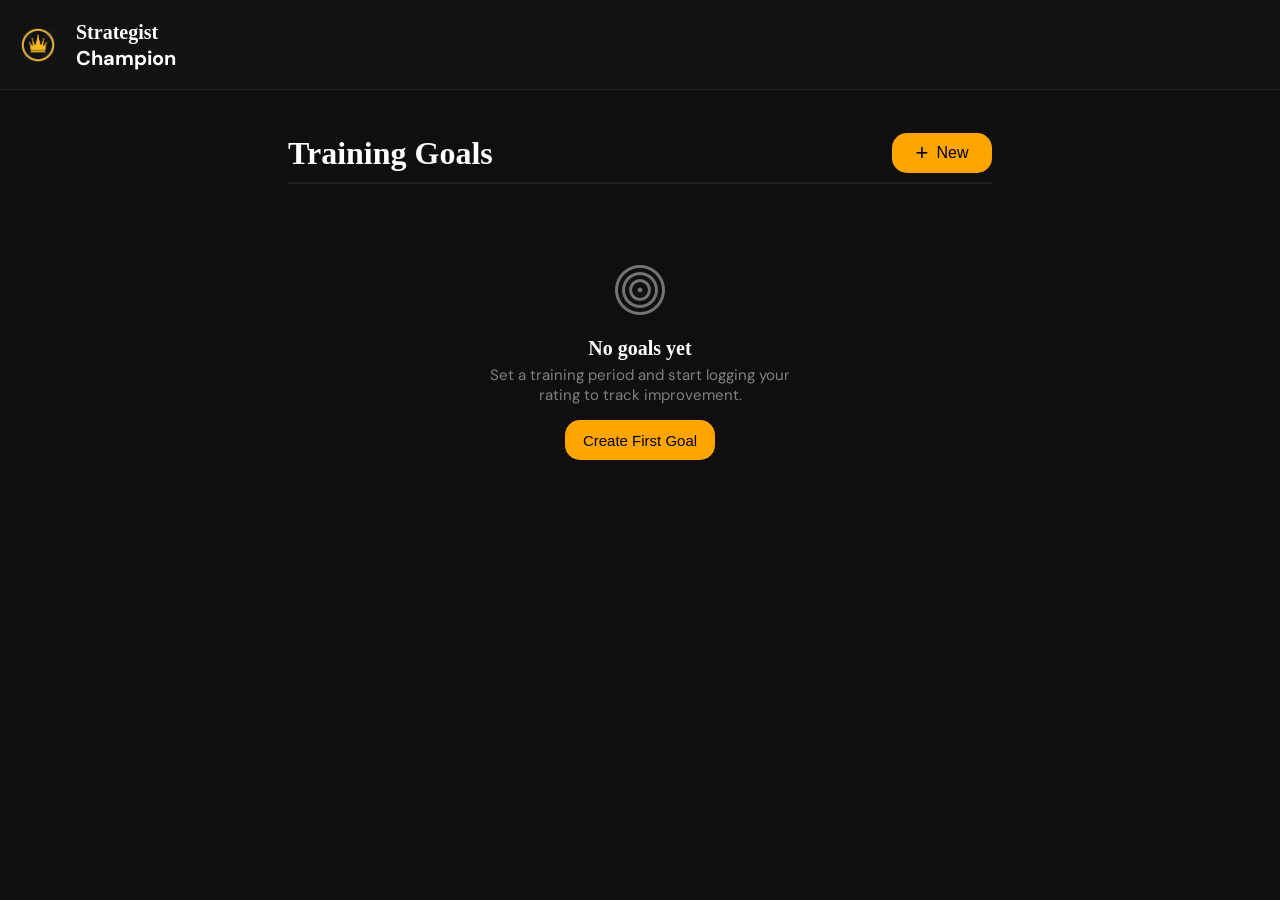
<file: index.html>
<!doctype html>
<html lang="en">
<head>
    <meta charset="utf-8">
    <meta name="viewport" content="width=device-width,initial-scale=1">
    <title>Strategist Champion</title>
    <link rel="stylesheet" href="./index.css">
    <link rel="icon" href="./assets/chessIcon.png">
    <link href="https://fonts.googleapis.com/css2?family=DM+Sans:wght@400;500;700&display=swap" rel="stylesheet">
</head>
<body>

    <div class="top">
        <div class="logo"></div>
        <h1 class="topWord"><span class="strategistWord">Strategist</span><br>Champion</h1>
    </div>

    <div class="main">
        <div class="topSec">
            <div>
                <h1>Training Goals</h1>
            </div>
            <button class="btn hoverBtn"><span>+</span> New</button>
        </div>
    </div>

    <div class="tasksBar"></div>

    <div class="overlay">
        <div class="inputCard">
            <h1 class="title">Set New Training Goal</h1>
            <h1 class="goalTitle">Goal Title</h1>
            <input type="text" class="goalInput" placeholder="e.g. Summer Open Prep">
            <div class="modePlatform">
                <div class="modeSec">
                    <h1 class="modeTitle">Mode</h1>
                    <div>
                        <select class="modeInput input">
                            <option value="self Improvement">Self Improvement</option>
                            <option value="competition Prep">Competition Prep</option>
                        </select>
                    </div>
                </div>
                <div class="platformSec">
                    <h1 class="titlePlatform">Training Platform</h1>
                    <div>
                        <select class="platformInput input">
                            <option value="CHESS.COM">Chess.com</option>
                            <option value="LICHESS">Lichess</option>
                        </select>
                    </div>
                </div>
            </div>
            <div class="ratingDuration">
                <div class="ratingSec">
                    <h1 class="ratingTitle">Starting Rating</h1>
                    <input type="number" class="ratingInput input" value="1200" placeholder="1200">
                </div>
                <div class="durationSec">
                    <h1 class="durationTitle">Duration</h1>
                    <div class="timeDate">
                        <div class="time">
                            <input type="number" class="durationInput input" value="1" min="1" required>
                        </div>
                        <div class="date">
                            <select class="dateInput input">
                                <option value="days">Days</option>
                                <option value="weeks">Weeks</option>
                                <option value="months">Months</option>
                            </select>
                        </div>
                    </div>
                </div>
            </div>
            <div class="checkFide">
                <label for="fide">
                    <input type="checkbox" id="fide">
                    <div>
                        <h1>Also track FIDE rating</h1>
                        <p>Changes to another phase: a practice period and a competition period together</p>
                    </div>
                </label>
            </div>
            <div class="btns">
                <button class="btn cancelBtn">Cancel</button>
                <button class="btn saveBtn">Create Goal</button>
            </div>
        </div>
    </div>

    <script src="./JavaScript/index.js"></script>
</body>
</html>
</file>
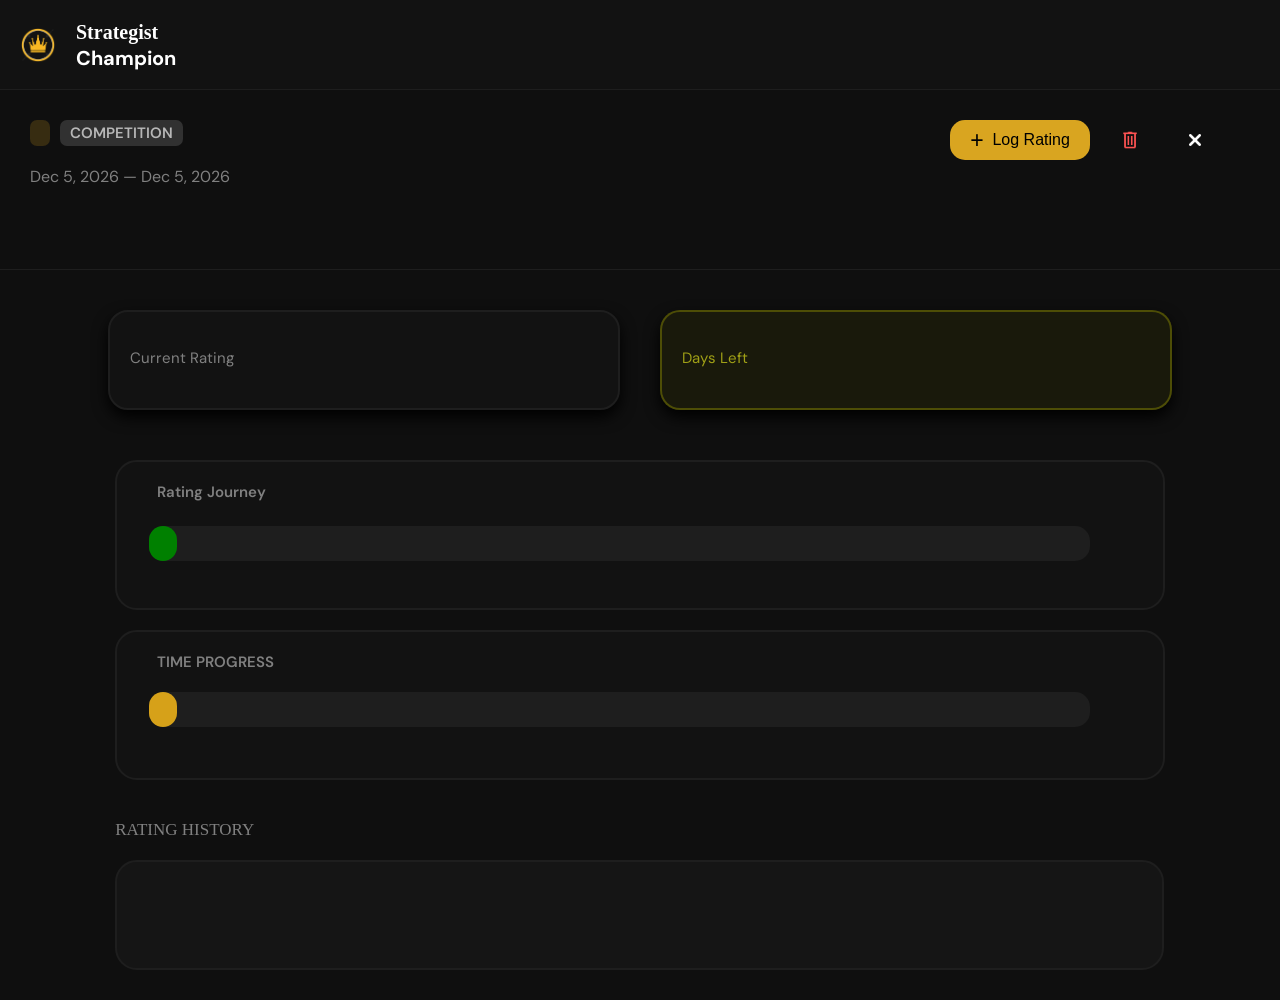
<file: sec.html>
<!DOCTYPE html>
<html lang="en">
<head>
    <meta charset="UTF-8">
    <meta name="viewport" content="width=device-width, initial-scale=1.0">
    <title>Strategist Champion</title>
    <link rel="stylesheet" href="./sec.css">
    <link rel="icon" href="./assets/chessIcon.png">
    <link href="https://fonts.googleapis.com/css2?family=DM+Sans:wght@400;500;700&display=swap" rel="stylesheet">
</head>
<body>
    <div class="topSec">
        <div class="logo"></div>
        <h1 class="topWord"><span class="strategistWord">Strategist</span><br>Champion</h1>
    </div>
    
    <div class="top">
        <div class="leftSec">
            <div class="modes">
                <p class="platform1"></p>
                <p class="platform3"></p>
            </div>
            <h1 class="title"></h1>
            <p class="dateTime"></p>
        </div>
        <div class="rightSec">
            <button class="Btn btnLogRating"><span>+</span>&nbsp; Log Rating</button>
            <div class="bgBin">
                <div class="bin"></div>
            </div>
            <div class="bgCross">
                <div class="cross"></div>
            </div>
        </div>
    </div>

    <div class="main">

        <div class="ratingSecFullWidth">
            <div class="ratingAndDuration">
                <div class="ratingSec">
                    <p>Current Rating</p>
                    <h3 class="currentRating"></h3>
                </div>
                <div class="durationSec">
                    <p>Days Left</p>
                    <h3 class="remainingDays"></h3>
                </div>
            </div>
        </div>
    
        <div class="diagram">
            <div class="ratingJourney">
                <div class="ratingTopTexts">
                    <p class="ratingJourneyText">Rating Journey</p>
                    <div class="differenceText">
                        <div class="img"></div>
                    </div>
                </div>
                <div class="ratingOverlay">
                    <div class="ratingOnOverlay onOverlay"></div>
                </div>
                <div class="texts">
                    <p class="startRating"></p>
                    <p class="currentRatingText"></p>
                </div>
            </div>
            <div class="practicePhase">
                <div class="ratingTopTexts">
                    <p class="timeProgress"></p>
                    <p class="num percentageText"></p>
                </div>
                <div class="ratingOverlay">
                    <div class="timeOnOverlay onOverlay"></div>
                </div>
                <div class="texts">
                    <p class="startDate"></p>
                    <p class="lastDate"></p>
                </div>    
            </div>
        </div>

        <div class="ratingHistory">
            <p class="ratingHis">RATING HISTORY</p>
            <div class="ratingHistorySec">
                <p class="historyText"></p>
            </div>
        </div>

    </div>

    <div class="overlay">
        <div class="inputCard">
            <h1 class="title">Log New Rating</h1>
            <p class="describe"></p>
            <div class="ratingSection">
                <p class="newRatingText">New Rating</p>
                <input type="number" class="ratingValue">
            </div>
            <hr>
            <div class="buttons">
                <button class="cancel">Cancel</button>
                <button class="Btn save">Save Entry</button>
            </div>
        </div>
    </div>
    
    <div class="overlayForFide">
        <div class="inputCardForFide">
            <h1 class="title">Log New Rating</h1>
            <p class="describeForFide">Recording a FIDE tournament result</p>
            <div class="ratingSection">
                <p class="newRatingText">New Rating</p>
                <input type="number" class="ratingValueForFide">
            </div>
            <hr>
            <div class="buttons">
                <button class="cancelForFide">Cancel</button>
                <button class="Btn saveForFide">Save Entry</button>
            </div>
        </div>
    </div>

    <div class="deletePlanOverlay">
        <div class="deletePlanCard">
            <div class="textsForPlan">
                <div class="warningIconBg">
                    <div class="warningIcon"></div>
                </div>
                <div class="warningTexts">
                    <p class="deletePlanTitle">Remove this plan?</p>
                    <p class="deletePlanText">All rating history and entries for this goal will be permanently deleted. This cannot be undone.</p>
                </div>
            </div>
            <div class="buttonsDeletePlan">
                <button class="no">Cancel</button>
                <button class="yes">Remove Plan</button>
            </div>
        </div>
    </div>

    <div class="resultOverlay">
        <div class="resultCard">
            <div class="resultTitle">
                <div class="flag"></div>
                <h1 class="resultTitleText">Time's Up — Period Summary</h1>
            </div>
            <div class="informations">
                <div class="duration">
                    <div class="durationIcon"></div>
                    <div class="durationTexts">
                        <div class="durationTopText">Duration</div>
                        <div class="durationText"></div>
                    </div>
                </div>
                <div class="ratingDifference">
                    <div class="ratingDifferenceIcon"></div>
                    <div class="ratingDifferenceTexts">
                        <div class="ratingDifferenceTopText">Rating Difference</div>
                        <div class="ratingDifferenceText"></div>
                    </div>
                </div>
                <div class="finalRating">
                    <div class="finalRatingIcon"></div>
                    <div class="finalRatingTexts">
                        <div class="finalRatingTopText">Final Rating</div>
                        <div class="finalRatingText"></div>
                    </div>
                </div>
            </div>
            <div class="buttonsSec">
                <button class="backToGoals">Back To Plan</button>
                <button class="removePlan">Remove Plan</button>
            </div>
        </div>
    </div>
    
    <script src="./JavaScript/functions.js"></script>
    <script src="./JavaScript/sec.js"></script>
</body>
</html>
</file>
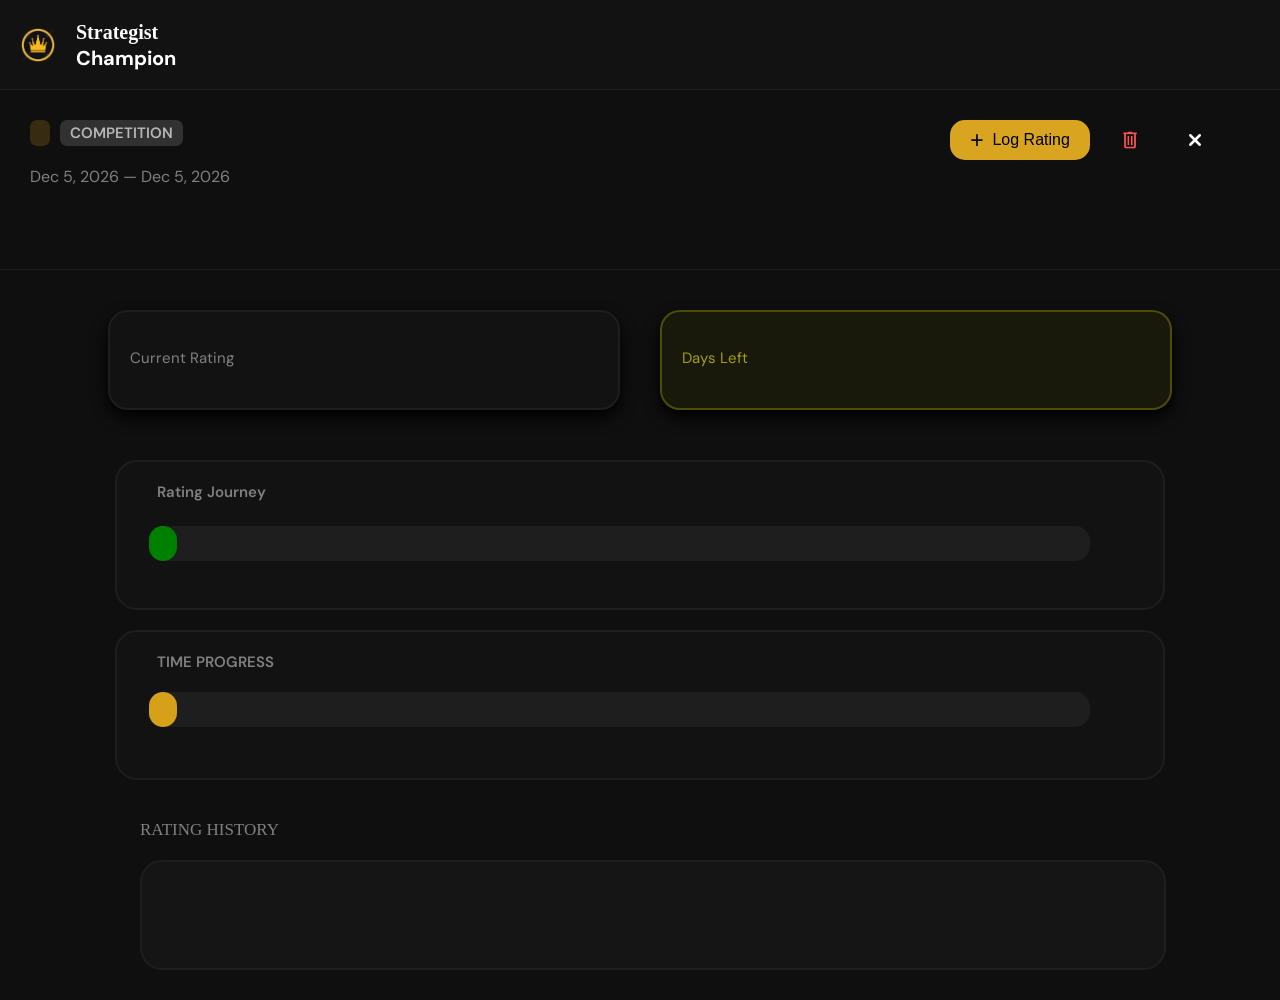
<file: HTML/sec.html>
<!DOCTYPE html>
<html lang="en">
<head>
    <meta charset="UTF-8">
    <meta name="viewport" content="width=device-width, initial-scale=1.0">
    <title>Strategist Champion</title>
    <link rel="stylesheet" href="../CSS/sec.css">
    <link rel="icon" href="../assets/chessIcon.png">
    <link href="https://fonts.googleapis.com/css2?family=DM+Sans:wght@400;500;700&display=swap" rel="stylesheet">
</head>
<body>
    <div class="topSec">
        <div class="logo"></div>
        <h1 class="topWord"><span class="strategistWord">Strategist</span><br>Champion</h1>
    </div>
    
    <div class="top">
        <div class="leftSec">
            <div class="modes">
                <p class="platform1"></p>
                <p class="platform3"></p>
            </div>
            <h1 class="title"></h1>
            <p class="dateTime"></p>
        </div>
        <div class="rightSec">
            <button class="Btn btnLogRating"><span>+</span>&nbsp; Log Rating</button>
            <div class="bgBin">
                <div class="bin"></div>
            </div>
            <div class="bgCross">
                <div class="cross"></div>
            </div>
        </div>
    </div>

    <div class="main">

        <div class="ratingSecFullWidth">
            <div class="ratingAndDuration">
                <div class="ratingSec">
                    <p>Current Rating</p>
                    <h3 class="currentRating"></h3>
                </div>
                <div class="durationSec">
                    <p>Days Left</p>
                    <h3 class="remainingDays"></h3>
                </div>
            </div>
        </div>
    
        <div class="diagram">
            <div class="ratingJourney">
                <div class="ratingTopTexts">
                    <p class="ratingJourneyText">Rating Journey</p>
                    <div class="differenceText">
                        <div class="img"></div>
                    </div>
                </div>
                <div class="ratingOverlay">
                    <div class="ratingOnOverlay onOverlay"></div>
                </div>
                <div class="texts">
                    <p class="startRating"></p>
                    <p class="currentRatingText"></p>
                </div>
            </div>
            <div class="practicePhase">
                <div class="ratingTopTexts">
                    <p class="timeProgress"></p>
                    <p class="num percentageText"></p>
                </div>
                <div class="ratingOverlay">
                    <div class="timeOnOverlay onOverlay"></div>
                </div>
                <div class="texts">
                    <p class="startDate"></p>
                    <p class="lastDate"></p>
                </div>    
            </div>
        </div>

        <div class="ratingHistory">
            <p class="ratingHis">RATING HISTORY</p>
            <div class="ratingHistorySec">
                <p class="historyText"></p>
            </div>
        </div>

    </div>

    <div class="overlay">
        <div class="inputCard">
            <h1 class="title">Log New Rating</h1>
            <p class="describe"></p>
            <div class="ratingSection">
                <p class="newRatingText">New Rating</p>
                <input type="number" class="ratingValue">
            </div>
            <hr>
            <div class="buttons">
                <button class="cancel">Cancel</button>
                <button class="Btn save">Save Entry</button>
            </div>
        </div>
    </div>
    
    <div class="overlayForFide">
        <div class="inputCardForFide">
            <h1 class="title">Log New Rating</h1>
            <p class="describeForFide">Recording a FIDE tournament result</p>
            <div class="ratingSection">
                <p class="newRatingText">New Rating</p>
                <input type="number" class="ratingValueForFide">
            </div>
            <hr>
            <div class="buttons">
                <button class="cancelForFide">Cancel</button>
                <button class="Btn saveForFide">Save Entry</button>
            </div>
        </div>
    </div>
    
    <script src="../JS/sec.js"></script>
</body>
</html>
</file>
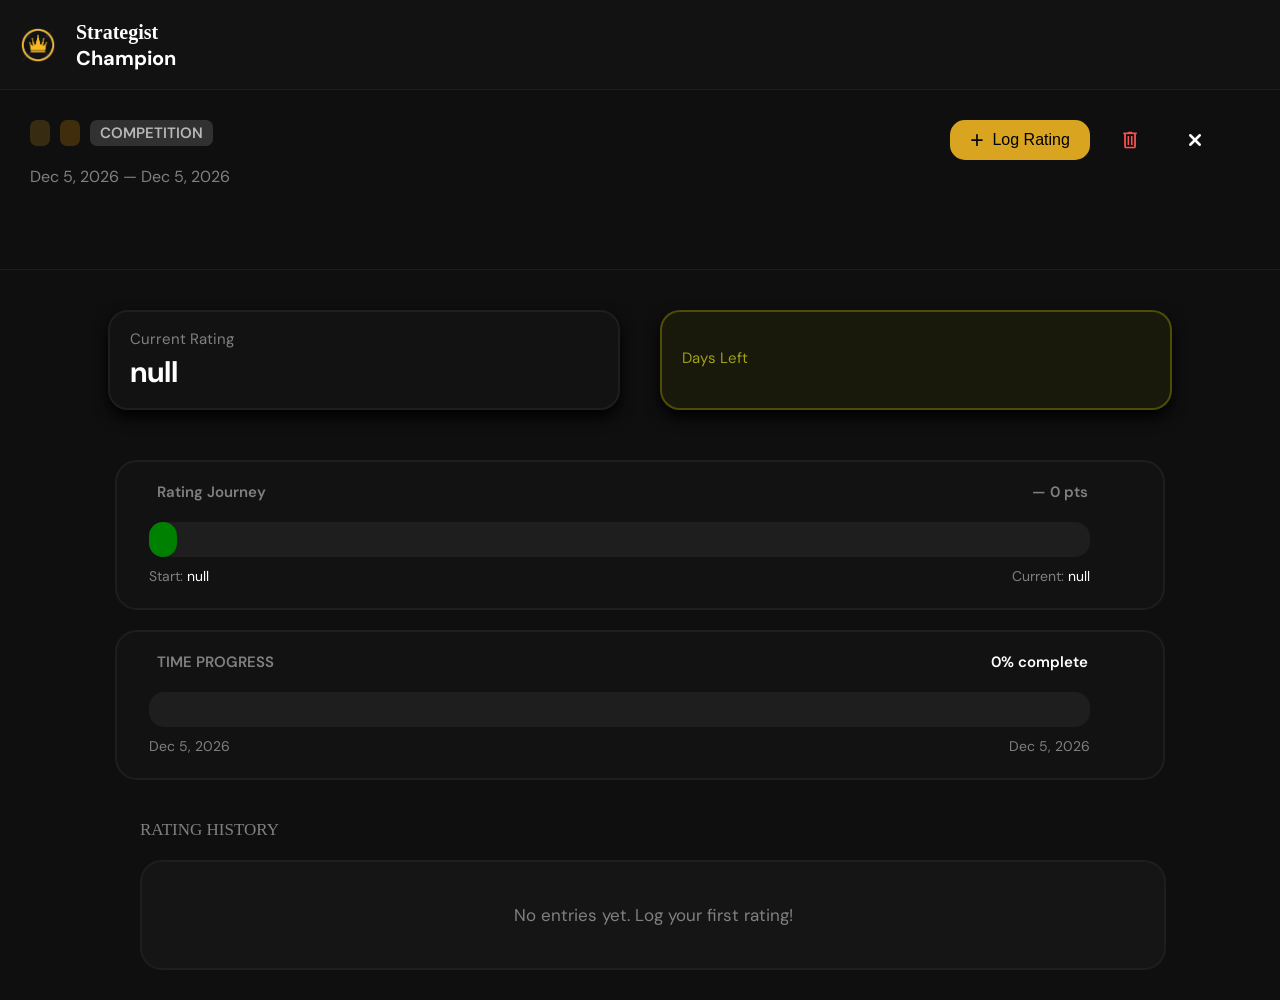
<file: HTML/sec1.html>
<!DOCTYPE html>
<html lang="en">
<head>
    <meta charset="UTF-8">
    <meta name="viewport" content="width=device-width, initial-scale=1.0">
    <title>Strategist Champion</title>
    <link rel="stylesheet" href="../CSS/sec.css">
    <link rel="icon" href="../assets/chessIcon.png">
    <link href="https://fonts.googleapis.com/css2?family=DM+Sans:wght@400;500;700&display=swap" rel="stylesheet">
</head>
<body>
    <div class="topSec">
        <div class="logo"></div>
        <h1 class="topWord"><span class="strategistWord">Strategist</span><br>Champion</h1>
    </div>
    
    <div class="top">
        <div class="leftSec">
            <div class="modes">
                <p class="platform1"></p>
                <p class="platform2"></p>
                <p class="platform3"></p>
            </div>
            <h1 class="title"></h1>
            <p class="dateTime"></p>
        </div>
        <div class="rightSec">
            <button class="Btn"><span>+</span>&nbsp; Log Rating</button>
            <div class="bgBin">
                <div class="bin"></div>
            </div>
            <div class="bgCross">
                <div class="cross"></div>
            </div>
        </div>
    </div>

    <div class="main">

        <div class="ratingAndDuration">
            <div class="ratingSec">
                <p>Current Rating</p>
                <h3 class="currentRating"></h3>
            </div>
            <div class="durationSec">
                <p>Days Left</p>
                <h3 class="remainingDays"></h3>
            </div>
        </div>
    
        <div class="diagram">
            <div class="ratingJourney">
                <div class="ratingTopTexts">
                    <p>Rating Journey</p>
                    <div class="differenceText">
                        <div class="img"></div>
                    </div>
                </div>
                <div class="ratingOverlay">
                    <div class="ratingOnOverlay onOverlay"></div>
                </div>
                <div class="texts">
                    <p class="startRating"></p>
                    <p class="currentRatingText"></p>
                </div>
            </div>
            <div class="practicePhase">
                <div class="ratingTopTexts">
                    <p>TIME PROGRESS</p>
                    <p class="num percentageText"></p>
                </div>
                <div class="ratingOverlay">
                    <div class="timeOnOverlay onOverlay"></div>
                </div>
                <div class="texts">
                    <p class="startDate"></p>
                    <p class="lastDate"></p>
                </div>    
            </div>
        </div>

        <div class="ratingHistory">
            <p class="ratingHis">RATING HISTORY</p>
            <div class="ratingHistorySec">
                <p>No entries yet. Log your first rating!</p>
            </div>
        </div>

    </div>

    <div class="overlay">
        <div class="inputCard">
            <h1 class="title">Log New Rating</h1>
            <p class="describe">Recording a Chess.com practice rating</p>
            <div class="ratingSection">
                <p class="newRatingText">New Rating</p>
                <input type="number" class="ratingValue">
            </div>
            <hr>
            <div class="buttons">
                <button class="cancel">Cancel</button>
                <button class="Btn save">Save Entry</button>
            </div>
        </div>
    </div>
    
    <script src="../JS/sec1.js"></script>
</body>
</html>
</file>
<file: index.css>
*{
    margin: 0;
    padding: 0;
    box-sizing: border-box;
}
body{
    height: 100vh;
    display: flex;
    justify-content: center;
    flex-direction: column;
    font-family: "DM Sans", sans-serif;
}
.top{
    width: 100%;
    height: 10vh;
    display: flex;
    align-items: center;
    background-color: rgb(18, 18, 18);
    border-bottom: 1px solid rgb(30, 30, 30);
}
.logo{
    background-image: url("./assets/crown.png");
    background-size: contain;
    background-repeat: no-repeat;
    width: 36px;
    height: 36px;
    margin: 0 20px;
}
.strategistWord{
    font-family: "Playfair Display", serif;
}
.topWord{
    font-size: 20px;
    color: white;
}
.main{
    width: 100%;
    height: 12vh;
    background-color: rgb(15, 15, 15);
    color: white;
    display: flex;
    justify-content: center;
    align-items: center;
}
.topSec{
    width: 55%;
    height: 80px;
    display: flex;
    align-items: center;
    padding: 20px 0 0 0;
    margin: 10px 0;
    justify-content: space-between;
    border-bottom: 2px solid rgb(30, 30, 30);
}
.main h1{
    font-family: "Playfair Display", serif;
}
.btn{
    width: 100px;
    height: 40px;
    border-radius: 15px;
    background-color: orange;
    border: 4px solid transparent;
    font-size: 16px;
    display: flex;
    justify-content: center;
    align-items: center;
    gap: 8px;
    font-weight: 500;
}
.topSec span{
    font-size: 22px;
}
.topSec p{
    color: grey;
    margin-bottom: 20px;
}
.tasksBar{
    width: 100%;
    height: 78vh;
    background-color: rgb(15, 15, 15);
    display: flex;
    align-items: center;
    flex-direction: column;
    overflow-y: scroll;
    scrollbar-width: none;
}
.btn-primary{
    width: 150px;
    font-size: 15px;
    transition: 0.2s;
}
.targetLogo{
    height: 64px;
    width: 64px;
    background-image: url("./assets/target.png");
    background-size: contain;
    background-repeat: no-repeat;
    margin: 60px 0 0 0;
}
.topText{
    font-family: "Playfair Display", serif;
    color: white;
    font-size: 20px;
    margin: 15px 0 5px 0;
}
.bottomText{
    width: 330px;
    color: grey;
    font-size: 15px;
    text-align: center;
    margin: 0 0 15px 0;
}
.overlay{
    width: 100%;
    height: 100vh;
    z-index: 10;
    background-color: rgba(0, 0, 0, 0.3);
    display: none;
    justify-content: center;
    align-items: center;
    position: fixed;
    left: 0;
    top: 0;
}
.inputCard{
    width: 30%;
    height: auto;
    background-color: rgb(17, 17, 17);
    border-radius: 20px;
    animation: scaleAnimate 0.3s forwards;
    display: flex;
    flex-direction: column;
    padding: 20px 20px 60px 20px;
    position: absolute;
}
@keyframes scaleAnimate {
    from{
        transform: scale(0.8);
    }
    to{
        transform: scale(1);
    }
}
.title{
    color: white;
    font-size: 25px;
    font-family: "Playfair Display", serif;
}
.goalTitle{
    font-size: 15px;
    color: grey;
    margin: 20px 0 5px 0;
}
.goalInput{
    width: 100%;
    height: 40px;
    font-size: 20px;
    color: white;
    border-radius: 14px;
    padding: 10px;
    background-color: rgb(23, 23, 23);
    border: 2px solid rgb(35, 35, 35);
}
.modePlatform{
    width: 100%;
    height: 60px;
    margin: 15px 0 0 0;
    display: flex;
    align-items: center;
    color: grey;
    font-size: 8px;
}
.modeInput{
    margin: 5px 20px 0 0;
}
.platformInput{
    margin: 5px 0 0 0;
}
.input{
    width: 200px;
    height: 40px;
    border-radius: 14px;
    color: white;
    padding: 5px;
    background-color: rgb(23, 23, 23);
    border: 2px solid rgb(35, 35, 35);
}
.ratingDuration{
    width: 100%;
    height: 60px;
    margin: 20px 0 0 0;
    display: flex;
    align-items: center;
    color: grey;
    font-size: 8px;
}
.durationInput{
    width: 77px;
    margin: 10px 0 0 0;
    padding: 8px;
}
.ratingInput{
    margin: 10px 20px 0 0;
    padding: 7px;
}
.dateInput{
    width: 110px;
    margin: 10px 0 0 10px;
}
.checkFide{
    width: 100%;
    height: auto;
    border-radius: 13px;
    border: 2px solid rgb(22, 22, 22);
    margin: 30px 0 0 0;
    display: flex;
    flex-direction: column;
    padding: 20px;
    color: white;
}
.checkFide #fide{
    width: 27px;
    height: 27px;
    margin: 0 10px 0 0;
}
.checkFide label{
    display: flex;
    align-items: center;
    justify-content: center;
}
.timeDate{
    display: flex;
}
.checkFide label h1{
    font-size: 20px;
}
.checkFide label p{
    font-size: 15px;
    margin: 7px 0 0 0;
    color: grey !important;
}
.btns{
    display: flex;
    position: absolute;
    bottom: 10px;
    right: 20px;
    gap: 10px;
}
.cancelBtn{
    width: 100px;
    background-color: transparent;
    color: white;
    transition: 0.4s;
}
.cancelBtn:hover{
    background-color: rgb(27, 27, 27);
}
.saveBtn{
    width: 150px;
    transition: 0.2s;
}
.hoverBtn{
    transition: 0.2s;
}
.saveBtn:hover, .hoverBtn:hover, .btn-primary:hover{
    box-shadow: 0 7px 15px rgba(255, 166, 0, 0.2);
}
.animate{
    animation: closePage 0.17s forwards;
}
@keyframes closePage {
    to{
        transform: scale(0.9);
        opacity: 0;
    }
}
.inputTitle{
    font-size: 20px;
    margin: 10px 0;
}
.fideInputSpace{
    width: 200px;
}
.fideRatingInput{
    font-size: 15px;
    padding: 0 0 0 10px;
}
.dateTitle{
    font-size: 13px;
    color: orange;
    margin: 20px 0 0 0;
}
.dateDesc{
    font-size: 11px;
    color: grey;
}
.dateSec{
    width: 320px;
    display: flex;
    flex-direction: column;
    gap: 5px;
}
.dateInputOwn{
    width: 75px;
    margin: 0 20px 0 0;
}
.dateSelect{
    width: 100px;
}
.card{
    width: 55%;
    height: 200px;
    background-color: rgb(21, 21, 21);
    margin: 10px 0;
    border-radius: 15px;
    display: flex;
    transition: 0.6s;
    cursor: pointer;
}
.card:hover{
    border: 1px solid orange;
}
.leftSec{
    width: 50%;
    height: auto;
    padding: 10px 0 10px 20px;
    display: flex;
    flex-direction: column;
    gap: 10px;
}
.rightSec{
    width: 50%;
    height: auto;
    display: flex;
    flex-direction: column;
    align-items: flex-end;
    justify-content: space-between;
    padding: 10px 10px 0 0;
}
.logoDiv{
    width: 40px;
    height: 40px;
    border-radius: 15px;
    background-color: rgb(31, 31, 31);
    display: flex;
    justify-content: center;
    align-items: center;
}
.logoImg{
    width: 60%;
    height: 60%;
    background-size: contain;
    background-repeat: no-repeat;
}
.titleOfCard{
    font-size: 14px;
    color: white;
}
.dateOfCard{
    width: 230px;
    height: 17px;
    font-size: 13px;
    padding: 0 0 0 21px;
    background-image: url("./assets/date.png");
    background-size: contain;
    background-repeat: no-repeat;
    color: grey;
}
.ratingText{
    font-size: 15px;
    color: grey;
    margin: 15px 0 1px 0;
}
.ratingNum{
    font-size: 25px;
    color: white;
    display: flex;
    align-items: center;
    gap: 6px;
    font-weight: 600;
}
.ratingChange{
    font-size: 14px;
}
.platformTitle{
    height: 24px;
    font-size: 15px;
    color: grey;
    display: flex;
    align-items: center;
    gap: 10px;
}
.nextLogo{
    width: 12px;
    height: 12px;
    background-image: url("./assets/rightArrow.png");
    background-size: contain;
    background-repeat: no-repeat;
}
.timeLeft{
    width: 120px;
    height: 70px;
    display: flex;
    flex-direction: column;
    align-items: flex-end;
    margin: 0 15px 0 0;
}
.time{
    color: white;
    font-size: 23px;
    font-weight: 600;
}
.timeText{
    color: grey;
    font-weight: 400;
    font-size: 13px;
}
.spanFide{
    color: orange;
}
.increase{
    font-size: 17px;
    color: lightGreen;
}
.decrease{
    font-size: 17px;
    color: red;
}


@media screen and (max-width: 767px) {
    .main h1{
        font-size: 25px;
    }
    .topSec{
        width: 90%;
        padding: 0 10px;
        border: none;
    }
    .btn-primary{
        width: 200px;
        height: 50px;
    }
    .inputCard{
        width: 90%;
        max-width: 450px;
        max-height: 100vh;
    }
    .goalTitle{
        margin: 10px 0 5px 0;
    }
    .modeInput, .platformInput{
        width: 145px;
    }
    .ratingInput{
        width: 140px;
    }
    .durationInput{
        width: 55px;
    }
    .dateInput{
        width: 80px;
    }
    .checkFide{
        margin: 15px 0 0 0;
        padding: 10px;
    }
    .dateTitle{
        margin: 10px 0 0 0;
    }
    .inputTitle{
        font-size: 18px;
    }
    .checkFide label p{
        font-size: 12px;
    }
    .card{
        width: 90%;
        max-width: 500px;
    }
}
</file>
<file: sec.css>
*{
    margin: 0;
    padding: 0;
    box-sizing: border-box;
}
body{
    display: flex;
    justify-content: center;
    flex-direction: column;
    font-family: "DM Sans", sans-serif;
}
.top{
    width: 100%;
    height: 180px;
    display: flex;
    justify-content: space-between;
    padding: 0 30px 30px 30px;
    background-color: rgb(15, 15, 15);
    border-bottom: 1px solid rgb(30, 30, 30);
}
.leftSec{
    width: 50%;
    height: auto;
    display: flex;
    flex-direction: column;
    gap: 10px;
    padding: 30px 0 0 0;
}
.modes{
    display: flex;
    gap: 10px;
}
.title{
    font-family: "Playfair Display", serif;
    color: white;
}
.platform1{
    color: #D9A520;
    font-size: 15px;
    font-weight: 600;
    padding: 3px 10px;
    background-color: #73581466;
    border-radius: 7px;
}
.platform2{
    color: orange;
    background-color: rgba(255, 166, 0, 0.2);
    border-radius: 7px;
    font-size: 15px;
    font-weight: 600;
    padding: 3px 10px;
    display: flex;
    justify-content: center;
    align-items: center;
}
.platform3{
    color: rgba(205, 205, 205, 0.86);
    font-size: 15px;
    font-weight: 600;
    padding: 3px 10px;
    background-color: rgba(128, 128, 128, 0.3);
    border-radius: 7px;
}
.dateTime{
    color: grey;
}
.rightSec{
    width: 50%;
    height: auto;
    display: flex;
    justify-content: flex-end;
    gap: 15px;
    padding: 0 30px 0 0;

}
.Btn{
    width: 140px;
    height: 40px;
    border-radius: 15px;
    background-color: #D9A520;
    border: 3px solid transparent;
    font-size: 16px;
    display: flex;
    justify-content: center;
    align-items: center;
    transition: 0.3s;
    margin: 30px 0 0 0;
}
.rightSec .Btn span{
    font-size: 23px;
}
.Btn:hover{
    box-shadow: 0 7px 15px rgba(255, 166, 0, 0.2);
}
.bin{
    width: 20px;
    height: 20px;
    background-image: url("./assets/redTrash.png");
    background-size: contain;
    background-repeat: no-repeat;
}
.cross{
    width: 20px;
    height: 20px;
    background-image: url("./assets/cross.png");
    background-size: contain;
    background-repeat: no-repeat;
}
.main{
    width: 100%;
    height: calc(100vh - 180px - 10vh);
    background-color: rgb(15, 15, 15);
}
.topSec{
    width: 100%;
    height: 10vh;
    display: flex;
    align-items: center;
    background-color: rgba(18, 18, 18, 1);
    border-bottom: 1px solid rgb(30, 30, 30);
}
.logo{
    background-image: url("./assets/crown.png");
    background-size: contain;
    background-repeat: no-repeat;
    width: 36px;
    height: 36px;
    margin: 0 20px;
}
.strategistWord{
    font-family: "Playfair Display", serif;
}
.topWord{
    font-size: 20px;
    color: white;
}
.bgBin{
    width: 50px;
    height: 40px;
    display: flex;
    justify-content: center;
    align-items: center;
    transition: 0.3s;
    border-radius: 10px;
    margin: 30px 0 0 0;
}
.bgBin:hover{
    background-color: rgba(255, 0, 0, 0.168);
}
.bgCross{
    width: 50px;
    height: 40px;
    display: flex;
    justify-content: center;
    align-items: center;
    transition: 0.3s;
    border-radius: 10px;
    margin: 30px 0 0 0;
}
.bgCross:hover{
    background-color: rgba(255, 255, 255, 0.09)
}
.ratingAndDuration{
    height: 150px;
    display: flex;
    justify-content: center;
    align-items: center;
    gap: 40px;
    color: white;
    font-size: 25px;
}
.ratingSec{
    width: 40%;
    height: 100px;
    margin: 30px 0 0 50px;
    background-color: rgb(18, 18, 18);
    border-radius: 20px;
    box-shadow: 0 7px 15px rgb(0, 0, 0);
    border: 2px solid rgb(30, 30, 30);
    display: flex;
    justify-content: center;
    flex-direction: column;
    padding: 0 0 0 20px;
    gap: 4px;
}
.durationSec{
    width: 40%;
    height: 100px;
    margin: 30px 50px 0 0;
    background-color: rgba(65, 65, 0, 0.229);
    border: 2px solid rgba(141, 141, 0, 0.447);
    border-radius: 20px;
    box-shadow: 0 7px 15px rgb(0, 0, 0);
    display: flex;
    justify-content: center;
    flex-direction: column;
    padding: 0 0 0 20px;
    gap: 4px;
}
.durationSec p{
    font-size: 15px;
    color: rgba(178, 178, 24, 0.881);
}
.ratingSec p{
    font-size: 15px;
    color: grey;
}
.diagram{
    width: 100%;
    height: 400px;
    background-color: rgb(15, 15, 15);
    display: flex;
    justify-content: center;
    align-items: center;
    flex-direction: column;
    gap: 20px;
}
.ratingJourney{
    width: 82%;
    height: 150px;
    background-color: rgb(18, 18, 18);
    border-radius: 22px;
    border: 2px solid rgb(30, 30, 30)
}
.practicePhase{
    width: 82%;
    height: 150px;
    background-color: rgb(18, 18, 18);
    border-radius: 22px;
    border: 2px solid rgb(30, 30, 30);
}
.ratingHistory{
    width: 100%;
    height: auto;
    margin: 0 0 40px 0;
    background-color: rgb(15, 15, 15);
    padding: 0 0 30px 9%;
    color: white;
}
.ratingHistory{
    font-size: 17px;
    color: grey;
}
.ratingHis{
    font-family: "Playfair Display", serif;
}
.ratingHistorySec{
    width: 90%;
    min-height: 110px;
    height: auto;
    margin: 20px 0 0 0;
    background-color: rgb(21, 21, 21);
    border: 2px solid rgb(30, 30, 30);
    border-radius: 22px;
    display: flex;
    justify-content: center;
    align-items: center;
    flex-direction: column;
}
.overlay{
    width: 100%;
    height: 100vh;
    z-index: 10;
    background-color: rgba(0, 0, 0, 0.3);
    display: none;
    justify-content: center;
    align-items: center;
    position: fixed;
    left: 0;
    top: 0;
}
.inputCard{
    width: 30%;
    height: auto;
    background-color: rgb(17, 17, 17);
    border-radius: 20px;
    animation: scaleAnimate 0.3s forwards;
    display: flex;
    flex-direction: column;
    padding: 20px 20px 40px 20px;
    position: relative;
}
.describe{
    color: grey;
    font-size: 15px;
    margin: 5px 0 0 0;
}
.newRatingText{
    color: grey;
    font-size: 15px;
    margin: 20px 0 5px 0;
}
.ratingValue{
    width: 100%;
    height: 50px;
    font-size: 20px;
    color: white;
    border-radius: 14px;
    padding: 10px;
    background-color: rgb(23, 23, 23);
    border: 2px solid rgb(35, 35, 35);
}
hr{
    width: 100%;
    border: 0.5px solid rgb(26, 26, 26);
    margin: 20px 0;
}
.buttons{
    display: flex;
    justify-content: flex-end;
    gap: 15px;
}
.cancel{
    width: 120px;
    height: 40px;
    border-radius: 15px;
    background-color: transparent;
    border: 5px solid transparent;
    font-size: 16px;
    color: white;
    transition: 0.3s;
}
.cancel:hover{
    background-color: rgba(255, 255, 255, 0.04);
}
.save{
    margin: 0;
}
.ratingTopTexts{
    width: 89%;
    font-size: 15px;
    font-weight: 600;
    color: grey;
    margin: 20px 0 0 40px;
    display: flex;
    justify-content: space-between;
}
.ratingOverlay{
    width: 90%;
    height: 35px;
    background-color: rgb(30, 30, 30);
    border-radius: 15px;
    margin: 20px 0 0 3%;
}
.texts{
    width: 90%;
    height: 20px;
    font-size: 15px;
    display: flex;
    justify-content: space-between;
    font-size: 14px;
    color: grey;
    margin: 10px 0 0 3%;
}
.num{
    color: white;
}
.onOverlay{
    height: 100%;
    border-radius: 15px;
    transition: 0.5s;
}
.fideRatingOnOverlay{
    width: 3%;
}
.ratingOnOverlay{
    width: 3%;
    background-color: green;
}
.timeOnOverlay{
    width: 3%;
    background-color: rgba(214, 161, 25, 1);
}
.img{
    width: 24px;
    height: 24px;
    background-size: contain;
    background-repeat: no-repeat;
}
.differenceText{
    display: flex;
    align-items: center;
    gap: 10px;
}
.increase{
    font-size: 17px;
    color: lightGreen;
}
.decrease{
    font-size: 17px;
    color: red;
}
.ratingHistoryDiv{
    width: 90%;
    height: 100px;
    background-color: rgb(21, 21, 21);
    border: 3px solid rgb(30, 30, 30);
    border-radius: 15px;
    display: flex;
    align-items: center;
    justify-content: space-between;
    font-size: 20px;
    margin: 15px 0;
    padding: 0 30px 0 20px;
}
.iRating{
    color: white;
    font-size: 30px;
}
.redColor{
    color: red;
}
.greenColor{
    color: green;
}
.stringForHistory{
    display: flex;
    align-items: center;
    gap: 20px;
}
.timeAndDate{
    display: flex;
    align-items: center;
    gap: 4px;
}
.ratingDiv{
    width: 60px;
    display: flex;
    align-items: center;
    flex-direction: column;
    gap: 2px;
}
.iDate{
    font-size: 17px;
}
.iRatingDifference{
    font-size: 16px;
}
.binDiv{
    width: 25px;
    height: 25px;
    background-image: url("./assets/trash.png");
    background-size: contain;
    background-repeat: no-repeat;
}
.backgroundBin{
    width: 45px;
    height: 45px;
    display: flex;
    justify-content: center;
    align-items: center;
    border-radius: 8px;
    transition: 0.2s;
}
.backgroundBin:hover{
    background-color: rgba(255, 0, 0, 0.1);
}
.backgroundBin:hover .binDiv{
    background-image: url("./assets/redTrash.png");
}
.fideBtn{
    width: 120px;
    height: 40px;
    border-radius: 15px;
    color: orange;
    border: 3px solid orange;
    font-size: 16px;
    display: flex;
    justify-content: center;
    align-items: center;
    gap: 7px;
    transition: 0.3s;
    margin: 30px 0 0 0;
    cursor: default;
}
.fideBtn:hover{
    background-color: rgba(255, 166, 0, 0.15);
}
.trophy{
    width: 25px;
    height: 25px;
    background-image: url("./assets/trophy.png");
    background-size: contain;
    background-repeat: no-repeat;
}
.overlayForFide{
    width: 100%;
    height: 100vh;
    z-index: 10;
    background-color: rgba(0, 0, 0, 0.3);
    display: none;
    justify-content: center;
    align-items: center;
    position: fixed;
    left: 0;
    top: 0;
}
.describeForFide{
    color: grey;
    font-size: 15px;
    margin: 5px 0 0 0;
}
.inputCardForFide{
    width: 30%;
    height: auto;
    background-color: rgb(17, 17, 17);
    border-radius: 20px;
    animation: scaleAnimate 0.3s forwards;
    display: flex;
    flex-direction: column;
    padding: 20px 20px 40px 20px;
    position: absolute;
}
.cancelForFide{
    width: 120px;
    height: 40px;
    border-radius: 15px;
    background-color: transparent;
    border: 5px solid transparent;
    font-size: 16px;
    color: white;
    transition: 0.3s;
}
.cancelForFide:hover{
    background-color: rgba(255, 255, 255, 0.04);
}
.saveForFide{
    margin: 0;
}
.animate{
    animation: closePage 0.17s forwards;
}
.deletePlanOverlay{
    width: 100%;
    height: 100vh;
    display: none;
    justify-content: center;
    align-items: center;
    z-index: 10;
    animation: appear 0.8s forwards;
    position: fixed;
    left: 0;
    top: 0;
    background-color: rgba(0, 0, 0, 0.9);
}
.deletePlanCard{
    width: 35%;
    height: 250px;
    background-color: rgb(15, 15, 15);
    padding: 25px;
    display: flex;
    flex-direction: column;
    border: 1px solid red;
    border-radius: 20px;
    justify-content: space-between;
    animation: scaleAnimate 0.3s forwards;
}
.deletePlanTitle{
    color: white;
    font-weight: 900;
    font-size: 25px;
    margin: 0 0 8px 0;
    font-family: "Playfair Display", serif;
}
.yes{
    width: 50%;
    height: 50px;
    border-radius: 18px;
    background-color: rgb(255, 73, 45);
    border: 2px solid rgb(255, 73, 45);
    font-size: 16px;
    color: white;
    transition: 0.2s;
    box-shadow: 0 5px 6px rgba(255, 212, 133, 0.234);
}
.yes:hover{
    box-shadow: 0 7px 10px rgba(255, 212, 133, 0.234);
}
.no{
    width: 50%;
    height: 50px;
    border-radius: 18px;
    background-color: transparent;
    border: 2px solid rgb(45, 45, 45);
    font-size: 16px;
    color: white;
    transition: 0.4s;
}
.no:hover{
    border: 2px solid rgba(255, 166, 0, 0.562);
}
.warningIconBg{
    width: 50px;
    height: 50px;
    background-color: rgba(118, 0, 0, 0.5);
    border-radius: 18px;
    display: flex;
    justify-content: center;
    align-items: center;
    flex-shrink: 0;
}
.warningIcon{
    width: 24px;
    height: 24px;
    background-image: url("./assets/warning.png");
    background-size: contain;
    background-repeat: no-repeat;
}
.deletePlanText{
    font-size: 17px;
    color: grey;
}
.textsForPlan{
    display: flex;
    gap: 20px;
}
.buttonsDeletePlan{
    display: flex;
    justify-content: center;
    gap: 15px;
}
@keyframes scaleAnimate {
    from{
        transform: scale(0.8);
        opacity: 0;
    }
    to{
        transform: scale(1);
        opacity: 1;
    }
}
@keyframes closePage {
    from{
        transform: scale(1);
        opacity: 1;
    }
    to{
        transform: scale(0.8);
        opacity: 0;
    }
}
.ratingValueForFide{
    width: 100%;
    height: 50px;
    font-size: 20px;
    color: white;
    border-radius: 14px;
    padding: 10px;
    background-color: rgb(23, 23, 23);
    border: 2px solid rgb(35, 35, 35);
}
.fideRatingSec{
    width: 40%;
    height: 100px;
    margin: 30px 0 0 0;
    background-color: rgba(255, 166, 0, 0.167);
    border: 2px solid rgba(255, 166, 0, 0.418);
    border-radius: 20px;
    box-shadow: 0 7px 15px rgb(0, 0, 0);
    display: flex;
    justify-content: center;
    flex-direction: column;
    padding: 0 0 0 20px;
    gap: 4px;
}
.ratingSecFullWidth{
    width: 100%;
    height: auto;
    display: flex;
    flex-direction: column;
    justify-content: center;
    align-items: center;
}
.fideRatingText{
    font-size: 15px;
    color: rgba(255, 166, 0, 0.658);
}
.fideRatingNum{
    font-weight: bold;
    display: flex;
    align-items: flex-end;
    gap: 7px;
}
.fideRatingJourneyText{
    font-size: 15px;
    font-weight: 600;
    color: grey;
    margin: 20px 0 0 40px;
    display: flex;
    justify-content: space-between;
    width: 89%;
}
.fideRatingOverlay{
    width: 90%;
    height: 35px;
    background-color: rgb(30, 30, 30);
    border-radius: 15px;
    margin: 20px 0 0 3%;
}
.fideTimeProgressText{
    width: 89%;
    font-size: 15px;
    font-weight: 600;
    color: grey;
    margin: 20px 0 0 40px;
    display: flex;
    justify-content: space-between;
}
.fideRatingPoints{
    font-size: 15px;
}
.imgAndRating{
    display: flex;
    justify-content: center;
    align-items: center;
    gap: 10px;
}
.imgRatingDiff{
    width: 24px;
    height: 24px;
    background-size: contain;
    background-repeat: no-repeat;
}
.fideRatingNumDifference{
    font-size: 17px;
    margin-bottom: 2px;
}
.fideHistory{
    background-color: rgba(255, 166, 0, 0.05);
    border: 1px solid rgba(255, 179, 39, 0.4);
}
.iFideRating{
    font-size: 30px;
    color: orange;
}
.fideType{
    color: orange;
    margin: 0 5px 0 0;
    font-weight: 700;
}
.resultOverlay{
    width: 100%;
    height: 100vh;
    display: none;
    justify-content: center;
    align-items: center;
    z-index: 10;
    animation: appear 0.8s forwards;
    position: fixed;
    left: 0;
    top: 0;
    background-color: rgba(0, 0, 0, 0.9);
}
.resultCard{
    width: 60%;
    height: 300px;
    background-color: rgb(28, 28, 28);
    border: 5px solid rgb(38, 38, 38);
}
.resultTitle{
    width: 100%;
    height: 80px;
    display: flex;
    align-items: center;
    justify-content: center;
    gap: 10px;
    padding: 0 20px;
    margin: 0 0 5px 0;
}
.flag{
    background-image: url("./assets/flag.png");
    background-size: contain;
    background-repeat: no-repeat;
    width: 50px;
    height: 50px;
}
.resultTitleText{
    font-family: "Playfair Display", serif;
    color: white;
    font-size: 27px;
    margin-left: 20px;
}
.informations{
    width: 100%;
    padding: 0 40px;
    display: flex;
    justify-content: center;
    gap: 10%;
    align-items: center;
}
.duration{
    width: 25%;
    height: 80px;
    display: flex;
    align-items: center;
    gap: 10px;
    color: white;
}
.durationTopText, .finalRatingTopText{
    color: grey;
    font-size: 20px;
    font-weight: 600;
}
.durationText, .ratingDifferenceText, .finalRatingText{
    font-weight: 900;
}
.ratingDifferenceTopText{
    color: grey;
    font-size: 18px;
    font-weight: 600;
}
.durationIcon{
    width: 32px;
    height: 32px;
    background-image: url("./assets/duration.png");
    background-size: contain;
    background-repeat: no-repeat;
}
.finalRatingIcon{
    width: 32px;
    height: 32px;
    background-image: url("./assets/target.png");
    background-size: contain;
    background-repeat: no-repeat;
}
.finalRating{
    width: 25%;
    height: 80px;
    display: flex;
    align-items: center;
    gap: 10px;
    color: white;
}
.ratingDifference{
    width: 25%;
    height: 80px;
    display: flex;
    align-items: center;
    gap: 15px;
    color: white;
}
.ratingDifferenceIcon{
    width: 32px;
    height: 32px;
    background-size: contain;
    background-repeat: no-repeat;
}
.buttonsSec{
    width: 100%;
    display: flex;
    justify-content: center;
    margin: 30px 0 0 0;
    gap: 20px;
}
.backToGoals, .removePlan{
    width: 160px;
    height: 50px;
    border-radius: 15px;
    background-color: rgb(25, 25, 25);
    border: 3px solid transparent;
    font-size: 16px;
    color: white;
    transition: 0.3s;
}
.backToGoals:hover, .removePlan:hover{
    background-color: rgba(255, 255, 255, 0.04);
}
@keyframes appear {
    from {
        opacity: 0;
    }
    to {
        opacity: 1;
    }
}

@media screen and (max-width: 447px) {
    .iDate{
        font-size: 1ch;
    }
    .fideType{
        font-size: 14px;
    }
    .top{
        height: 230px;
        padding: 0 15px 15px 25px;
        justify-content: flex-start;
        flex-direction: column;
    }
    .leftSec, .rightSec{
        width: 100%;
        gap: 5px;
        justify-content: flex-start;
    }
    .Btn{
        font-size: 14px;
        margin: 30px 10px 0 0;
        padding: 0 10px;
    }
    .ratingTopTexts{
        margin: 20px 0 0 20px;
    }
    .ratingOverlay, .fideRatingOverlay{
        margin: 20px 0 0 5%;
    }
    .texts{
        margin: 10px 0 0 19px;
    }
    .inputCard{
        width: 95%;
    }
    .ratingSec, .fideRatingSec, .durationSec{
        margin: 30px 0 0 0;
        padding: 0 0 0 15px;
        min-height: 100px;
        height: auto;
    }
    .rightSec .Btn span{
        font-size: 19px;
    }
    .fideRatingJourneyText{
        margin: 20px 0 0 19px;
    }
    .ratingSec{
        width: 150px;
    }
    .ratingAndDuration{
        gap: 10px;
    }
    .onOverlay{
        width: 8%;
    }
    .fideRatingOnOverlay{
        width: 8%;
    }
    .inputCardForFide{
        width: 95%;
    }
    .saveForFide, .save{
        margin: 0;
    }
    .modes{
        margin: 0 0 5px 0;
    }
    .stringForHistory{
        gap: 10px;
    }
    .resultCard{
        width: 95%;
        height: 430px;
    }
    .resultTitleText{
        font-size: 18px;
        margin: 0 0 0 5px;
    }
    .flag{
        width: 35px;
        height: 35px;
    }
    .informations{
        flex-direction: column;
        justify-content: center;
        align-items: flex-start;
        padding: 0 10px;
        gap: 10px;
    }
    .duration, .finalRating, .ratingDifference{
        width: 100%;
        height: 70px;
        font-size: 17px;
    }
    .durationIcon, .finalRatingIcon, .ratingDifferenceIcon{
        width: 28px;
        height: 28px;
    }
    .deletePlanCard{
        width: 100%;
    }
}
@media screen and (min-width: 448px) and (max-width: 767px) {
    .top{
        height: 230px;
        padding: 0 15px 15px 25px;
        justify-content: flex-start;
        flex-direction: column;
    }
    .leftSec, .rightSec{
        width: 100%;
        gap: 5px;
        justify-content: flex-start;
    }
    .Btn{
        font-size: 14px;
        margin: 30px 10px 0 0;
        padding: 0 10px;
    }
    .ratingTopTexts{
        margin: 20px 0 0 20px;
    }
    .ratingOverlay, .fideRatingOverlay{
        margin: 20px 0 0 5%;
    }
    .texts{
        margin: 10px 0 0 19px;
    }
    .inputCard{
        width: 95%;
    }
    .ratingSec, .fideRatingSec, .durationSec{
        margin: 30px 0 0 0;
        padding: 0 0 0 15px;
        min-height: 100px;
        height: auto;
    }
    .rightSec .Btn span{
        font-size: 19px;
    }
    .fideRatingJourneyText{
        margin: 20px 0 0 19px;
    }
    .ratingAndDuration{
        gap: 10px;
    }
    .onOverlay{
        width: 8%;
    }
    .fideRatingOnOverlay{
        width: 8%;
    }
    .inputCardForFide{
        width: 95%;
    }
    .saveForFide, .save{
        margin: 0;
    }
    .modes{
        margin: 0 0 5px 0;
    }
    .stringForHistory{
        gap: 10px;
    }
    .deletePlanCard{
        width: 75%;
    }
}
@media screen and (max-width: 700px) {
    .resultCard{
        width: 95%;
        height: 430px;
    }
    .resultTitleText{
        font-size: 18px;
        margin: 0 0 0 5px;
    }
    .flag{
        width: 35px;
        height: 35px;
    }
    .informations{
        flex-direction: column;
        justify-content: center;
        align-items: flex-start;
        padding: 0 10px;
        gap: 10px;
    }
    .duration, .finalRating, .ratingDifference{
        width: 100%;
        height: 70px;
        font-size: 17px;
    }
    .durationIcon, .finalRatingIcon, .ratingDifferenceIcon{
        width: 28px;
        height: 28px;
    }
}
@media screen and (min-width: 601px) and (max-width: 1100px) {
    .resultCard{
        width: 95%;
    }
    .informations{
        justify-content: center;
        gap: 5%;
        padding: 0 20px;
    }
    .deletePlanCard{
        width: 60%;
    }
}
</file>
<file: CSS/sec.css>
*{
    margin: 0;
    padding: 0;
    box-sizing: border-box;
}
body{
    display: flex;
    justify-content: center;
    flex-direction: column;
    font-family: "DM Sans", sans-serif;
}
.top{
    width: 100%;
    height: 180px;
    display: flex;
    justify-content: space-between;
    padding: 0 30px 30px 30px;
    background-color: rgb(15, 15, 15);
    border-bottom: 1px solid rgb(30, 30, 30);
}
.leftSec{
    width: 50%;
    height: auto;
    display: flex;
    flex-direction: column;
    gap: 10px;
    padding: 30px 0 0 0;
}
.modes{
    display: flex;
    gap: 10px;
}
.title{
    font-family: "Playfair Display", serif;
    color: white;
}
.platform1{
    color: #D9A520;
    font-size: 15px;
    font-weight: 600;
    padding: 3px 10px;
    background-color: #73581466;
    border-radius: 7px;
}
.platform2{
    color: orange;
    background-color: rgba(255, 166, 0, 0.2);
    border-radius: 7px;
    font-size: 15px;
    font-weight: 600;
    padding: 3px 10px;
    display: flex;
    justify-content: center;
    align-items: center;
}
.platform3{
    color: rgba(205, 205, 205, 0.86);
    font-size: 15px;
    font-weight: 600;
    padding: 3px 10px;
    background-color: rgba(128, 128, 128, 0.3);
    border-radius: 7px;
}
.dateTime{
    color: grey;
}
.rightSec{
    width: 50%;
    height: auto;
    display: flex;
    justify-content: flex-end;
    gap: 15px;
    padding: 0 30px 0 0;

}
.Btn{
    width: 140px;
    height: 40px;
    border-radius: 15px;
    background-color: #D9A520;
    border: 3px solid transparent;
    font-size: 16px;
    display: flex;
    justify-content: center;
    align-items: center;
    transition: 0.3s;
    margin: 30px 0 0 0;
}
.rightSec .Btn span{
    font-size: 23px;
}
.Btn:hover{
    box-shadow: 0 7px 15px rgba(255, 166, 0, 0.2);
}
.bin{
    width: 20px;
    height: 20px;
    background-image: url("../assets/redTrash.png");
    background-size: contain;
    background-repeat: no-repeat;
}
.cross{
    width: 20px;
    height: 20px;
    background-image: url("../assets/cross.png");
    background-size: contain;
    background-repeat: no-repeat;
}
.main{
    width: 100%;
    height: calc(100vh - 180px - 10vh);
    background-color: rgb(15, 15, 15);
}
.topSec{
    width: 100%;
    height: 10vh;
    display: flex;
    align-items: center;
    background-color: rgba(18, 18, 18, 1);
    border-bottom: 1px solid rgb(30, 30, 30);
}
.logo{
    background-image: url("../assets/crown.png");
    background-size: contain;
    background-repeat: no-repeat;
    width: 36px;
    height: 36px;
    margin: 0 20px;
}
.strategistWord{
    font-family: "Playfair Display", serif;
}
.topWord{
    font-size: 20px;
    color: white;
}
.bgBin{
    width: 50px;
    height: 40px;
    display: flex;
    justify-content: center;
    align-items: center;
    transition: 0.3s;
    border-radius: 10px;
    margin: 30px 0 0 0;
}
.bgBin:hover{
    background-color: rgba(255, 0, 0, 0.168);
}
.bgCross{
    width: 50px;
    height: 40px;
    display: flex;
    justify-content: center;
    align-items: center;
    transition: 0.3s;
    border-radius: 10px;
    margin: 30px 0 0 0;
}
.bgCross:hover{
    background-color: rgba(255, 255, 255, 0.09)
}
.ratingAndDuration{
    height: 150px;
    display: flex;
    justify-content: center;
    align-items: center;
    gap: 40px;
    color: white;
    font-size: 25px;
}
.ratingSec{
    width: 40%;
    height: 100px;
    margin: 30px 0 0 50px;
    background-color: rgb(18, 18, 18);
    border-radius: 20px;
    box-shadow: 0 7px 15px rgb(0, 0, 0);
    border: 2px solid rgb(30, 30, 30);
    display: flex;
    justify-content: center;
    flex-direction: column;
    padding: 0 0 0 20px;
    gap: 4px;
}
.durationSec{
    width: 40%;
    height: 100px;
    margin: 30px 50px 0 0;
    background-color: rgba(65, 65, 0, 0.229);
    border: 2px solid rgba(141, 141, 0, 0.447);
    border-radius: 20px;
    box-shadow: 0 7px 15px rgb(0, 0, 0);
    display: flex;
    justify-content: center;
    flex-direction: column;
    padding: 0 0 0 20px;
    gap: 4px;
}
.durationSec p{
    font-size: 15px;
    color: rgba(178, 178, 24, 0.881);
}
.ratingSec p{
    font-size: 15px;
    color: grey;
}
.diagram{
    width: 100%;
    height: 400px;
    background-color: rgb(15, 15, 15);
    display: flex;
    justify-content: center;
    align-items: center;
    flex-direction: column;
    gap: 20px;
}
.ratingJourney{
    width: 82%;
    height: 150px;
    background-color: rgb(18, 18, 18);
    border-radius: 22px;
    border: 2px solid rgb(30, 30, 30)
}
.practicePhase{
    width: 82%;
    height: 150px;
    background-color: rgb(18, 18, 18);
    border-radius: 22px;
    border: 2px solid rgb(30, 30, 30);
}
.ratingHistory{
    width: 100%;
    height: auto;
    margin: 0 0 40px 0;
    background-color: rgb(15, 15, 15);
    padding: 0 0 30px 140px;
    color: white;
}
.ratingHistory{
    font-size: 17px;
    color: grey;
}
.ratingHis{
    font-family: "Playfair Display", serif;
}
.ratingHistorySec{
    width: 90%;
    min-height: 110px;
    height: auto;
    margin: 20px 0 0 0;
    background-color: rgb(21, 21, 21);
    border: 2px solid rgb(30, 30, 30);
    border-radius: 22px;
    display: flex;
    justify-content: center;
    align-items: center;
    flex-direction: column;
}
.overlay{
    width: 100%;
    height: 100vh;
    z-index: 10;
    background-color: rgba(0, 0, 0, 0.3);
    display: none;
    justify-content: center;
    align-items: center;
    position: fixed;
    left: 0;
    top: 0;
}
.inputCard{
    width: 30%;
    height: auto;
    background-color: rgb(17, 17, 17);
    border-radius: 20px;
    animation: scaleAnimate 0.3s forwards;
    display: flex;
    flex-direction: column;
    padding: 20px 20px 40px 20px;
    position: relative;
}
.describe{
    color: grey;
    font-size: 15px;
    margin: 5px 0 0 0;
}
.newRatingText{
    color: grey;
    font-size: 15px;
    margin: 20px 0 5px 0;
}
.ratingValue{
    width: 100%;
    height: 50px;
    font-size: 20px;
    color: white;
    border-radius: 14px;
    padding: 10px;
    background-color: rgb(23, 23, 23);
    border: 2px solid rgb(35, 35, 35);
}
hr{
    width: 100%;
    border: 0.5px solid rgb(26, 26, 26);
    margin: 20px 0;
}
.buttons{
    display: flex;
    justify-content: flex-end;
    gap: 15px;
}
.cancel{
    width: 120px;
    height: 40px;
    border-radius: 15px;
    background-color: transparent;
    border: 5px solid transparent;
    font-size: 16px;
    color: white;
    transition: 0.3s;
}
.cancel:hover{
    background-color: rgba(255, 255, 255, 0.04);
}
.save{
    margin: 0;
}
.ratingTopTexts{
    width: 89%;
    font-size: 15px;
    font-weight: 600;
    color: grey;
    margin: 20px 0 0 40px;
    display: flex;
    justify-content: space-between;
}
.ratingOverlay{
    width: 90%;
    height: 35px;
    background-color: rgb(30, 30, 30);
    border-radius: 15px;
    margin: 20px 0 0 3%;
}
.texts{
    width: 90%;
    height: 20px;
    font-size: 15px;
    display: flex;
    justify-content: space-between;
    font-size: 14px;
    color: grey;
    margin: 10px 0 0 3%;
}
.num{
    color: white;
}
.onOverlay{
    height: 100%;
    border-radius: 15px;
    transition: 0.5s;
}
.ratingOnOverlay{
    width: 3%;
    background-color: green;
}
.timeOnOverlay{
    width: 3%;
    background-color: rgba(214, 161, 25, 1);
}
.img{
    width: 24px;
    height: 24px;
    background-size: contain;
    background-repeat: no-repeat;
}
.differenceText{
    display: flex;
    align-items: center;
    gap: 10px;
}
.increase{
    font-size: 17px;
    color: lightGreen;
}
.decrease{
    font-size: 17px;
    color: red;
}
.ratingHistoryDiv{
    width: 90%;
    height: 100px;
    background-color: rgb(21, 21, 21);
    border: 3px solid rgb(30, 30, 30);
    border-radius: 15px;
    display: flex;
    align-items: center;
    justify-content: space-between;
    font-size: 20px;
    margin: 15px 0;
    padding: 0 30px 0 20px;
}
.iRating{
    color: white;
    font-size: 30px;
}
.redColor{
    color: red;
}
.greenColor{
    color: green;
}
.stringForHistory{
    display: flex;
    align-items: center;
    gap: 20px;
}
.timeAndDate{
    display: flex;
    align-items: center;
    gap: 4px;
}
.ratingDiv{
    width: 60px;
    display: flex;
    align-items: center;
    flex-direction: column;
    gap: 2px;
}
.iDate{
    font-size: 17px;
}
.iRatingDifference{
    font-size: 16px;
}
.binDiv{
    width: 25px;
    height: 25px;
    background-image: url("../assets/trash.png");
    background-size: contain;
    background-repeat: no-repeat;
}
.backgroundBin{
    width: 45px;
    height: 45px;
    display: flex;
    justify-content: center;
    align-items: center;
    border-radius: 8px;
    transition: 0.2s;
}
.backgroundBin:hover{
    background-color: rgba(255, 0, 0, 0.1);
}
.backgroundBin:hover .binDiv{
    background-image: url("../assets/redTrash.png");
}
.fideBtn{
    width: 120px;
    height: 40px;
    border-radius: 15px;
    color: orange;
    border: 3px solid orange;
    font-size: 16px;
    display: flex;
    justify-content: center;
    align-items: center;
    gap: 7px;
    transition: 0.3s;
    margin: 30px 0 0 0;
}
.fideBtn:hover{
    background-color: rgba(255, 166, 0, 0.15);
}
.trophy{
    width: 25px;
    height: 25px;
    background-image: url("../assets/trophy.png");
    background-size: contain;
    background-repeat: no-repeat;
}
.overlayForFide{
    width: 100%;
    height: 100vh;
    z-index: 10;
    background-color: rgba(0, 0, 0, 0.3);
    display: none;
    justify-content: center;
    align-items: center;
    position: fixed;
    left: 0;
    top: 0;
}
.describeForFide{
    color: grey;
    font-size: 15px;
    margin: 5px 0 0 0;
}
.inputCardForFide{
    width: 30%;
    height: auto;
    background-color: rgb(17, 17, 17);
    border-radius: 20px;
    animation: scaleAnimate 0.3s forwards;
    display: flex;
    flex-direction: column;
    padding: 20px 20px 40px 20px;
    position: absolute;
}
.cancelForFide{
    width: 120px;
    height: 40px;
    border-radius: 15px;
    background-color: transparent;
    border: 5px solid transparent;
    font-size: 16px;
    color: white;
    transition: 0.3s;
}
.cancelForFide:hover{
    background-color: rgba(255, 255, 255, 0.04);
}
.saveForFide{
    margin: 0;
}
.animate{
    animation: closePage 0.17s forwards;
}

@keyframes scaleAnimate {
    from{
        transform: scale(0.8);
    }
    to{
        transform: scale(1);
    }
}
@keyframes closePage {
    to{
        transform: scale(0.9);
        opacity: 0;
    }
}
.ratingValueForFide{
    width: 100%;
    height: 50px;
    font-size: 20px;
    color: white;
    border-radius: 14px;
    padding: 10px;
    background-color: rgb(23, 23, 23);
    border: 2px solid rgb(35, 35, 35);
}
.fideRatingSec{
    width: 40%;
    height: 100px;
    margin: 30px 0 0 0;
    background-color: rgba(255, 166, 0, 0.167);
    border: 2px solid rgba(255, 166, 0, 0.418);
    border-radius: 20px;
    box-shadow: 0 7px 15px rgb(0, 0, 0);
    display: flex;
    justify-content: center;
    flex-direction: column;
    padding: 0 0 0 20px;
    gap: 4px;
}
.ratingSecFullWidth{
    width: 100%;
    height: auto;
    display: flex;
    flex-direction: column;
    justify-content: center;
    align-items: center;
}
.fideRatingText{
    font-size: 15px;
    color: rgba(255, 166, 0, 0.658);
}
.fideRatingNum{
    font-weight: bold;
}
.fideRatingJourneyText{
    font-size: 15px;
    font-weight: 600;
    color: grey;
    margin: 20px 0 0 40px;
    display: flex;
    justify-content: space-between;
    width: 89%;
}
.fideRatingOverlay{
    width: 90%;
    height: 35px;
    background-color: rgb(30, 30, 30);
    border-radius: 15px;
    margin: 20px 0 0 3%;
}
.fideRatingOnOverlay{
    width: 3%;
    background-color: orange;
}
.fideTimeProgressText{
    font-size: 18px;
    font-weight: 600;
    color: grey;
    margin: 20px 0 0 40px;
}
.fideRatingPoints{
    font-size: 15px;
}
.imgAndRating{
    /* width: 150px; */
    display: flex;
    justify-content: center;
    align-items: center;
    gap: 10px;
}
.imgRatingDiff{
    width: 24px;
    height: 24px;
    /* background-image: url("../assets/increase.png"); */
    background-size: contain;
    background-repeat: no-repeat;
}
</file>
